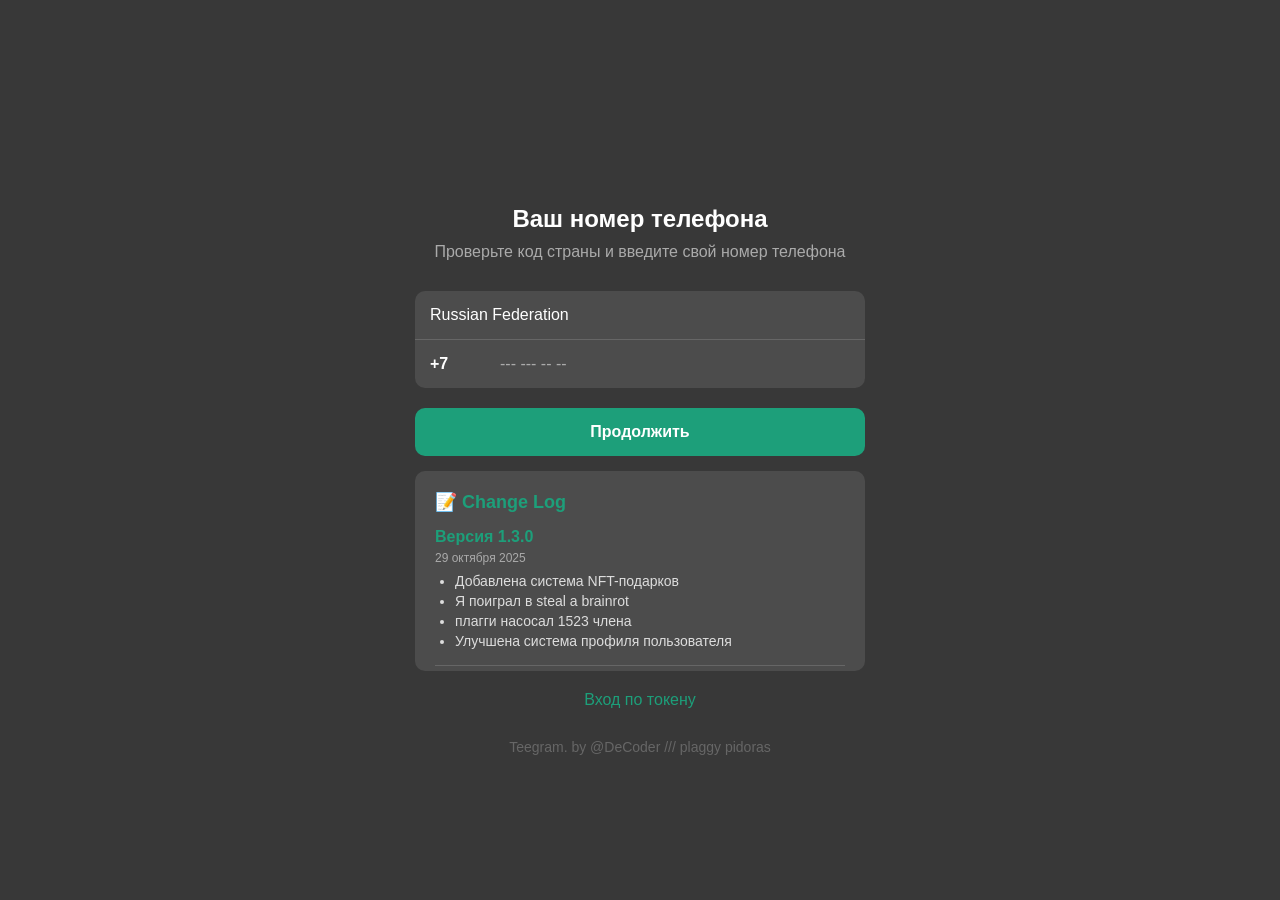
<file: index.html>
<!DOCTYPE html>
<html lang="ru">
<head>
    <meta charset="UTF-8">
    <meta name="viewport" content="width=device-width, initial-scale=1.0">
    <title>TeeGram - Вход</title>
    <link rel="stylesheet" href="css/auth.css">
</head>
<body>
    <div class="container phone-page">
        <div class="header">
            <h1>Ваш номер телефона</h1>
            <p>Проверьте код страны и введите свой номер телефона</p>
        </div>
        
        <div class="phone-section"> 
            <div class="country-row">
                <div class="country-info">
                    <span>Russian Federation</span>
                </div>
            </div>
            <div class="country-row">
                <div class="country-info">
                    <span class="country-code">+7</span>
                    <input type="tel" class="phone-input" id="phoneInput" placeholder="--- --- -- --">
                </div>
            </div>
        </div>
        
        <button class="continue-btn" id="continueBtn">Продолжить</button>
        
<div class="changelog">
    <div class="changelog-title">📝 Change Log</div>
    
    <div class="changelog-item">
        <div class="changelog-version">Версия 1.3.0</div>
        <div class="changelog-date">29 октября 2025</div>
        <div class="changelog-changes">
            <ul>
                <li>Добавлена система NFT-подарков</li>
                <li>Я поиграл в steal a brainrot</li>
                <li>плагги насосал 1523 члена</li>
                <li>Улучшена система профиля пользователя</li>
            </ul>
        </div>
    </div>
    
    <div class="changelog-item">
        <div class="changelog-version">Версия 1.2.0</div>
        <div class="changelog-date">28 октября 2025</div>
        <div class="changelog-changes">
            <ul>
                <li>Добавлена система Change Log</li>
                <li>Улучшена валидация username</li>
                <li>Оптимизирована работа с профилем</li>
                <li>Добавлены анимации интерфейса</li>
            </ul>
        </div>
    </div>
    
    <div class="changelog-item">
        <div class="changelog-version">Версия 1.1.0</div>
        <div class="changelog-date">28 октября 2025</div>
        <div class="changelog-changes">
            <ul>
                <li>Добавлена боковая панель меню</li>
                <li>Реализован просмотр и редактирование профиля</li>
                <li>Добавлен поиск по чатам</li>
                <li>Улучшена мобильная версия</li>
            </ul>
        </div>
    </div>
    
    <div class="changelog-item">
        <div class="changelog-version">Версия 1.0.0</div>
        <div class="changelog-date">27 октября 2025</div>
        <div class="changelog-changes">
            <ul>
                <li>Первоначальный запуск TeeGram</li>
                <li>Регистрация по номеру телефона</li>
                <li>Базовый функционал чатов</li>
                <li>Система аутентификации пользователей</li>
            </ul>
        </div>
    </div>
</div>
        
        <div class="token-login">Вход по токену</div>
        
        <div class="footer">
            Teegram. by @DeCoder /// plaggy pidoras
        </div>
    </div>

    <!-- Страница ввода кода -->
    <div class="container code-page" id="codePage">
        <div class="header">
            <h1>Код подтверждения</h1>
            <p>Мы отправили SMS с кодом на номер +7 ••• ••• •• ••</p>
        </div>

        <div class="code-inputs" id="codeInputs">
            <input type="text" class="code-input" maxlength="1" data-index="0">
            <input type="text" class="code-input" maxlength="1" data-index="1">
            <input type="text" class="code-input" maxlength="1" data-index="2">
            <input type="text" class="code-input" maxlength="1" data-index="3">
            <input type="text" class="code-input" maxlength="1" data-index="4">
        </div>

        <div class="code-message">
            Введите код из SMS сообщения
        </div>
    </div>

    <!-- Страница ввода username -->
    <div class="container username-page" id="usernamePage">
        <div class="header">
            <h1>Создание профиля</h1>
            <p>Придумайте имя пользователя для вашего аккаунта</p>
        </div>
        
        <div class="username-section"> 
            <div class="country-row">
                <div class="country-info">
                    <input type="text" class="username-input" id="usernameInput" placeholder="Имя пользователя (только a-z, 0-9, мин. 5 символов)">
                </div>
            </div>
            <div class="error-message" id="usernameError">
                Имя пользователя должно содержать только буквы a-z, цифры 0-9 и быть не менее 5 символов
            </div>
        </div>
        
        <button class="continue-btn" id="usernameContinueBtn" disabled>Создать профиль</button>
        
        <div class="footer">
            Это имя будет отображаться другим пользователям
        </div>
    </div>

    <!-- Худ для уведомлений -->
    <div class="toast" id="toast"></div>

    <script src="js/utils.js"></script>
    <script src="js/auth.js"></script>
</body>
</html>
</file>
<file: css/auth.css>
* {
    margin: 0;
    padding: 0;
    box-sizing: border-box;
    font-family: Arial, sans-serif;
}

body {
    background-color: #383838;
    color: white;
    display: flex;
    flex-direction: column;
    justify-content: center;
    align-items: center;
    min-height: 100vh;
    padding: 60px 20px 20px;
    position: relative;
}

.container {
    width: 100%;
    max-width: 450px;
    margin-top: 20px;
}

.header {
    text-align: center;
    margin-bottom: 30px;
}

.header h1 {
    font-size: 24px;
    margin-bottom: 10px;
}

.header p {
    color: #aaa;
    font-size: 16px;
}

.phone-section {
    background-color: #4C4C4C;
    border-radius: 10px;
    margin-bottom: 20px;
    overflow: hidden;
}

.country-row {
    display: flex;
    align-items: center;
    justify-content: space-between;
    padding: 15px;
    border-bottom: 1px solid #666;
}

.country-row:last-child {
    border-bottom: none;
}

.country-info {
    display: flex;
    align-items: center;
    flex: 1;
}

.country-code {
    font-weight: bold;
    margin-right: 10px;
    width: 50px;
}

.phone-input {
    background-color: #4C4C4C;
    border: none;
    color: white;
    font-size: 16px;
    outline: none;
    flex: 1;
    letter-spacing: 2px;
    padding-left: 10px;
    width: 100%;
}

.phone-input::placeholder {
    color: #aaa;
    letter-spacing: normal;
}

.username-input {
    background-color: #4C4C4C;
    border: none;
    color: white;
    font-size: 16px;
    outline: none;
    flex: 1;
    padding-left: 10px;
    width: 100%;
}

.username-input::placeholder {
    color: #aaa;
}

.continue-btn {
    background-color: #1D9F7A;
    color: white;
    border: none;
    border-radius: 10px;
    padding: 15px;
    width: 100%;
    font-size: 16px;
    font-weight: bold;
    cursor: pointer;
    margin-bottom: 15px;
    transition: background-color 0.3s;
}

.continue-btn:hover {
    background-color: #178066;
}

.continue-btn:disabled {
    background-color: #666;
    cursor: not-allowed;
}

.token-login {
    text-align: center;
    color: #1D9F7A;
    font-size: 16px;
    cursor: pointer;
    margin-bottom: 30px;
}

.token-login:hover {
    text-decoration: underline;
}

.footer {
    text-align: center;
    color: #666;
    font-size: 14px;
    margin-top: 20px;
}

.error-message {
    color: #ff4444;
    font-size: 12px;
    margin-top: 5px;
    padding: 0 15px;
    display: none;
}

/* Стили для страницы кода */
.code-page {
    display: none;
}

.code-inputs {
    display: flex;
    justify-content: center;
    gap: 10px;
    margin-bottom: 30px;
}

.code-input {
    width: 50px;
    height: 60px;
    background-color: #4C4C4C;
    border: 2px solid #666;
    border-radius: 10px;
    color: white;
    font-size: 24px;
    font-weight: bold;
    text-align: center;
    outline: none;
    transition: all 0.3s ease;
}

.code-input:focus {
    border-color: #1D9F7A;
}

.code-input.correct {
    border-color: #1D9F7A;
    background-color: rgba(29, 159, 122, 0.2);
}

.code-input.incorrect {
    border-color: #ff4444;
    background-color: rgba(255, 68, 68, 0.2);
}

.code-message {
    text-align: center;
    color: #aaa;
    font-size: 14px;
    margin-bottom: 30px;
}

/* Стили для страницы username */
.username-page {
    display: none;
}

.username-section {
    background-color: #4C4C4C;
    border-radius: 10px;
    margin-bottom: 20px;
    overflow: hidden;
}

/* Change Log */
.changelog {
    background-color: #4C4C4C;
    border-radius: 10px;
    padding: 20px;
    margin-bottom: 20px;
    max-height: 200px;
    overflow-y: auto;
}

.changelog-title {
    font-size: 18px;
    font-weight: bold;
    margin-bottom: 15px;
    color: #1D9F7A;
}

.changelog-item {
    margin-bottom: 12px;
    padding-bottom: 12px;
    border-bottom: 1px solid #666;
}

.changelog-item:last-child {
    border-bottom: none;
    margin-bottom: 0;
}

.changelog-version {
    font-weight: bold;
    color: #1D9F7A;
    margin-bottom: 5px;
}

.changelog-date {
    font-size: 12px;
    color: #aaa;
    margin-bottom: 8px;
}

.changelog-changes {
    font-size: 14px;
    color: #ddd;
}

.changelog-changes ul {
    padding-left: 20px;
    margin: 0;
}

.changelog-changes li {
    margin-bottom: 4px;
}

/* Стили для успешного состояния */
.success-state .phone-section,
.success-state .continue-btn {
    opacity: 0.6;
    pointer-events: none;
}

/* Стили для худа (уведомлений) */
.toast {
    position: fixed;
    top: 40px;
    left: 50%;
    transform: translateX(-50%) translateY(-100px);
    background-color: #ff4444;
    color: white;
    padding: 12px 20px;
    border-radius: 8px;
    box-shadow: 0 4px 12px rgba(0, 0, 0, 0.3);
    z-index: 1000;
    transition: transform 0.4s ease;
    font-weight: bold;
    max-width: 90%;
    text-align: center;
}

.toast.show {
    transform: translateX(-50%) translateY(0);
}

.toast.success {
    background-color: #1D9F7A;
}

@media (max-width: 480px) {
    body {
        padding: 70px 15px 15px;
        min-height: 100vh;
        justify-content: flex-start;
    }
    
    .container {
        max-width: 100%;
        margin-top: 10px;
    }
    
    .header h1 {
        font-size: 22px;
    }
    
    .header p {
        font-size: 14px;
    }
    
    .phone-input {
        font-size: 16px;
    }
    
    .toast {
        top: 30px;
        font-size: 14px;
        padding: 10px 16px;
    }

    .code-input {
        width: 45px;
        height: 55px;
        font-size: 20px;
    }

    .changelog {
        max-height: 150px;
    }
}
</file>
